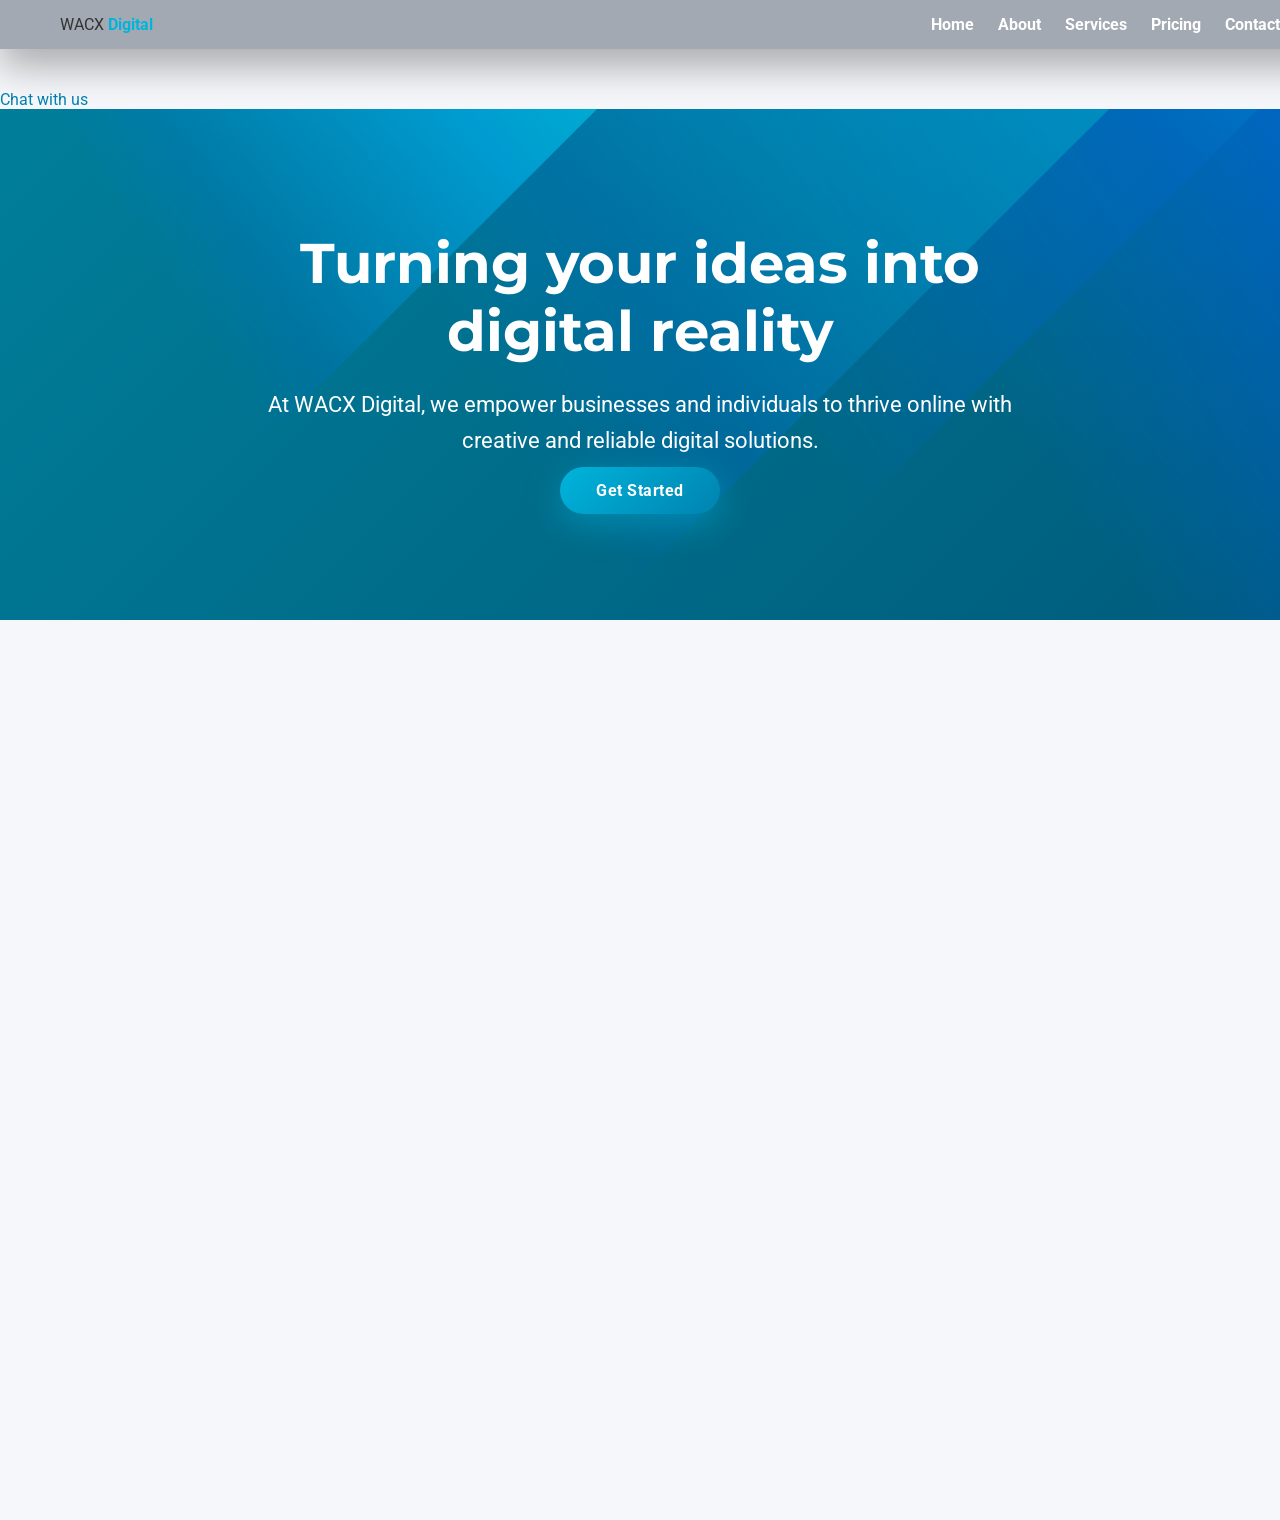
<file: index.html>
<!DOCTYPE html>
<html>
<head>
    <title>WACX Digital – Smart Websites. Real Impact.</title>
    <link rel="stylesheet" href="style.css">
    <!-- Google Fonts -->
    <link href="https://fonts.googleapis.com/css2?family=Montserrat:wght@700&family=Roboto:wght@400&display=swap" rel="stylesheet">
</head>
    <a href="https://wa.me/27721571102" class="whatsapp-float">Chat with us</a>
   
    <script>
const reveals = document.querySelectorAll(".reveal");

window.addEventListener("scroll", () => {
  reveals.forEach(el => {
    const top = el.getBoundingClientRect().top;
    if(top < window.innerHeight - 80){
      el.classList.add("active");
    }
  });
});
</script>


<body>

<!-- ===== Header / Navigation ===== -->
<header class="top">
    <div class="logo">WACX <span>Digital</span></div>
    <nav>
        <a href="index.html">Home</a>
        <a href="about.html">About</a>
        <a href="services.html">Services</a>
        <a href="pricing.html">Pricing</a>
        <a href="contact.html">Contact</a>
        <a href="staff.html">Staff</a>
    </nav>
</header>

<!-- ===== Hero Section ===== -->
<section class="hero">
    <div class="hero-content">
        <h1>Turning your ideas into digital reality</h1>
        <p>At WACX Digital, we empower businesses and individuals to thrive online with creative and reliable digital solutions.</p>
        <a href="contact.html" class="button">Get Started</a>
    </div>
</section>

<!-- ===== Motivational Text ===== -->
    <section class="motivational reveal">

    <p>Your vision, our innovation.</p>
</section>

<!-- ===== Services Preview ===== -->
<section class="about reveal">

    <h2>Our Services</h2>

    <div class="services-grid">
        <div class="card">
            <h3>Website Design</h3>
            <p>Business, Church & Personal websites built for impact.</p>
        </div>

        <div class="card">
            <h3>Graphic Design</h3>
            <p>Posters, flyers, thumbnails and branding.</p>
        </div>

        <div class="card">
            <h3>Typing & CV Writing</h3>
            <p>Professional documents and assignments.</p>
        </div>

        <div class="card">
            <h3>Computer Security</h3>
            <p>Virus removal, speed boosts & PC optimization.</p>
        </div>
    </div>
</section>



<!-- ===== Secondary Motivational Text ===== -->
<section class="motivational reveal">

    <p>Innovation starts here. Let’s build your future.</p>
</section>

<!-- ===== Footer ===== -->
<footer class="reveal">

    <p>© 2025 WACX Digital</p>
</footer>


    <script>
const reveals = document.querySelectorAll(".reveal");

window.addEventListener("scroll", () => {
  reveals.forEach(el => {
    const top = el.getBoundingClientRect().top;
    if(top < window.innerHeight - 80){
      el.classList.add("active");
    }
  });
});
</script>

</body>
</html>
</file>
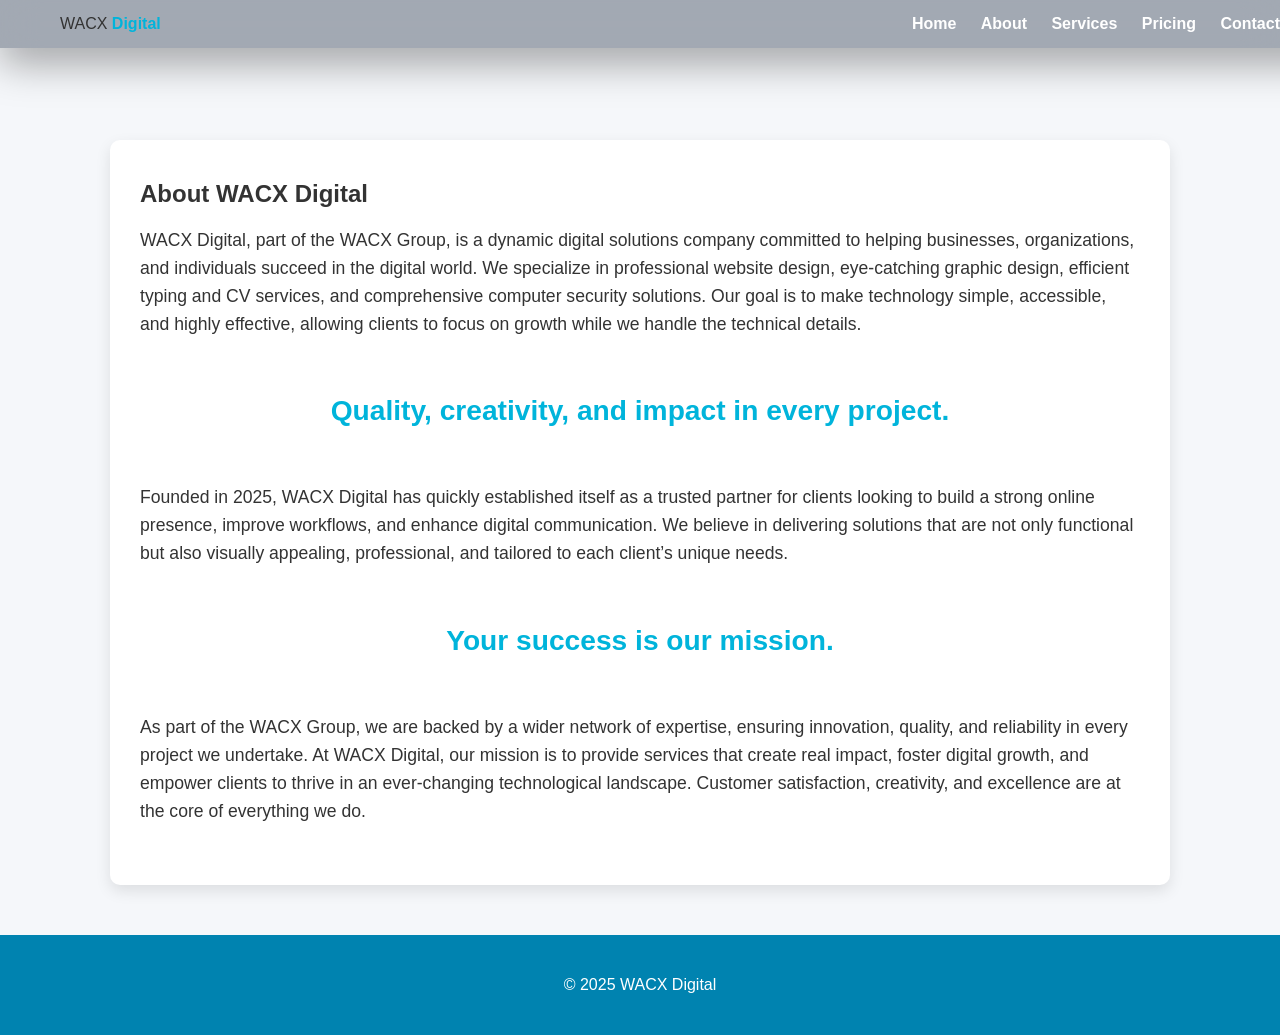
<file: about.html>
<!DOCTYPE html>
<html>
<head>
    <title>About – WACX Digital</title>
    <link rel="stylesheet" href="style.css">
</head>
<body>

<header class="top">
    <div class="logo">WACX <span>Digital</span></div>
    <nav>
        <a href="index.html">Home</a>
        <a href="about.html">About</a>
        <a href="services.html">Services</a>
        <a href="pricing.html">Pricing</a>
        <a href="contact.html">Contact</a>
        <a href="staff.html">Staff</a>
    </nav>
</header>

<section class="about">
    <h2>About WACX Digital</h2>
    <p>WACX Digital, part of the WACX Group, is a dynamic digital solutions company committed to helping businesses, organizations, and individuals succeed in the digital world. We specialize in professional website design, eye-catching graphic design, efficient typing and CV services, and comprehensive computer security solutions. Our goal is to make technology simple, accessible, and highly effective, allowing clients to focus on growth while we handle the technical details.</p>
    
    <section class="motivational">
        <p>Quality, creativity, and impact in every project.</p>
    </section>

    <p>Founded in 2025, WACX Digital has quickly established itself as a trusted partner for clients looking to build a strong online presence, improve workflows, and enhance digital communication. We believe in delivering solutions that are not only functional but also visually appealing, professional, and tailored to each client’s unique needs.</p>

    <section class="motivational">
        <p>Your success is our mission.</p>
    </section>

    <p>As part of the WACX Group, we are backed by a wider network of expertise, ensuring innovation, quality, and reliability in every project we undertake. At WACX Digital, our mission is to provide services that create real impact, foster digital growth, and empower clients to thrive in an ever-changing technological landscape. Customer satisfaction, creativity, and excellence are at the core of everything we do.</p>
</section>

<footer>
    <p>© 2025 WACX Digital</p>
</footer>

</body>
</html>
</file>
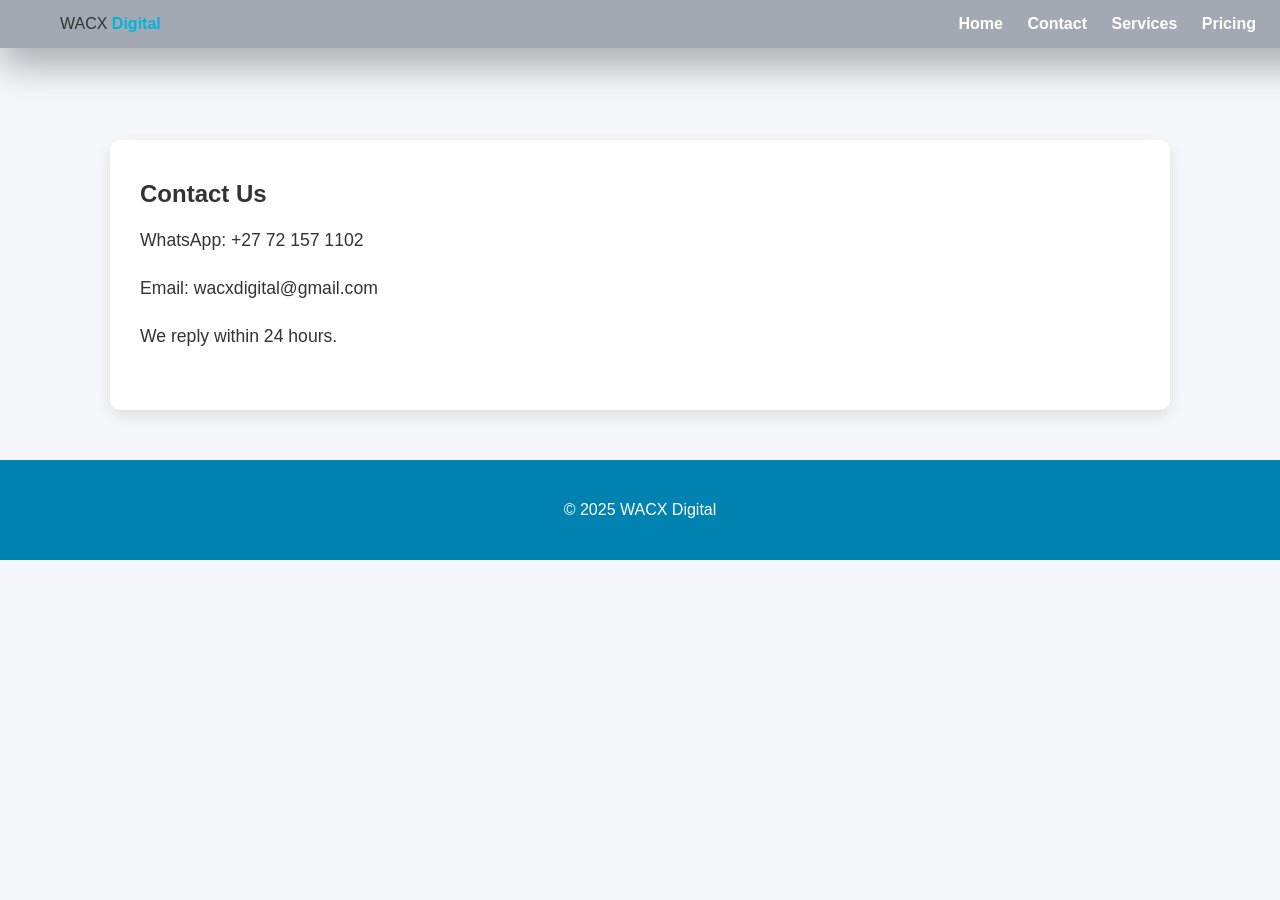
<file: contact.html>
<!DOCTYPE html>
<html>
<head>
<title>Contact – WACX Digital</title>
<link rel="stylesheet" href="style.css">
</head>
<body>

<header class="top">
<div class="logo">WACX <span>Digital</span></div>
<nav>
<a href="index.html">Home</a>
  <a href="about.html">Contact</a>
<a href="services.html">Services</a>
<a href="pricing.html">Pricing</a>
<a href="contact.html">Contact</a>
</nav>
</header>

<section class="about">
<h2>Contact Us</h2>
<p>WhatsApp: +27 72 157 1102</p>
<p>Email: wacxdigital@gmail.com</p>
<p>We reply within 24 hours.</p>
</section>

<footer><p>© 2025 WACX Digital</p></footer>
</body>
</html>
</file>
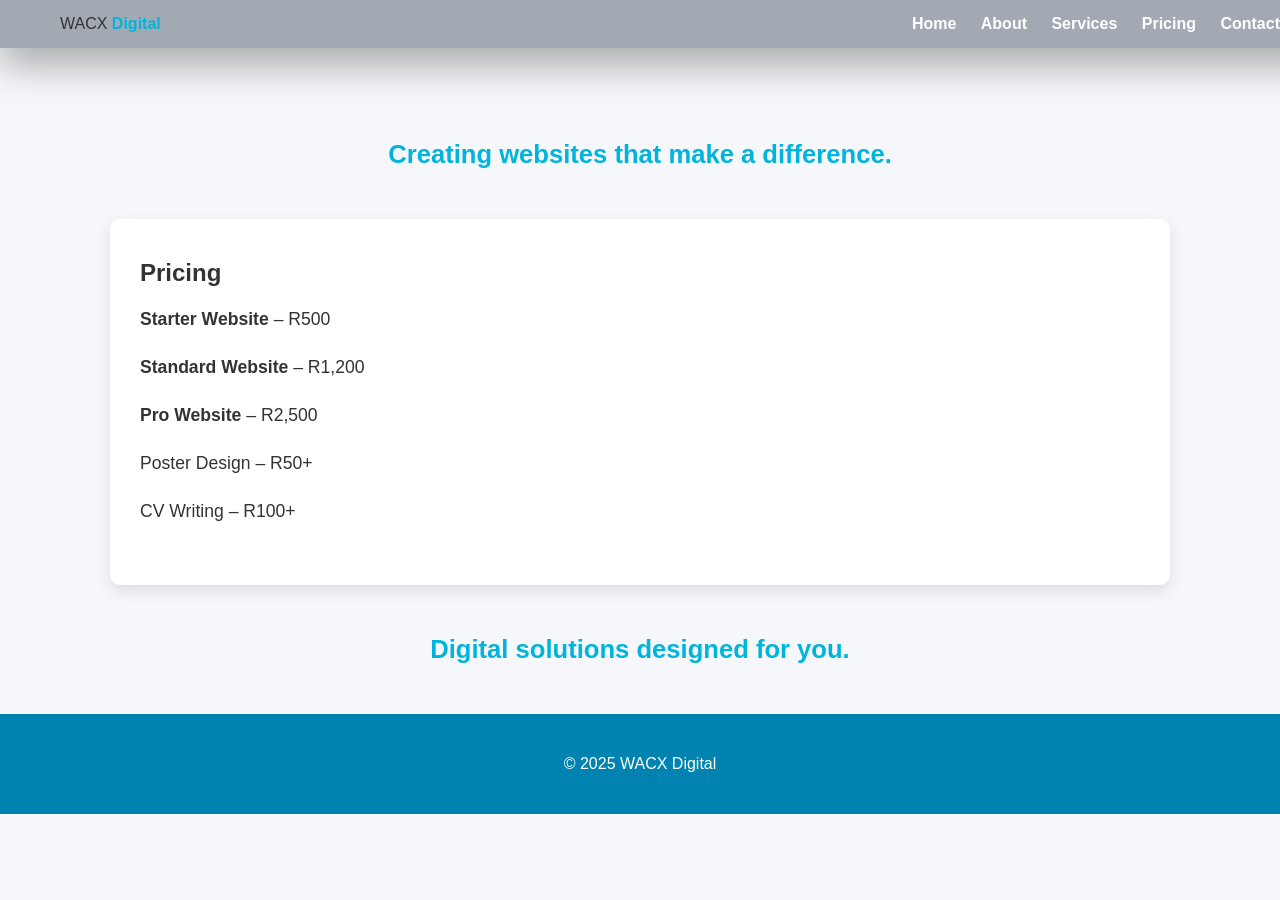
<file: pricing.html>
<!DOCTYPE html>
<html>
<head>
<title>Pricing – WACX Digital</title>
<link rel="stylesheet" href="style.css">
</head>
<body>

<header class="top">
<div class="logo">WACX <span>Digital</span></div>
<nav>
<a href="index.html">Home</a>
<a href="about.html">About</a>
<a href="services.html">Services</a>
<a href="pricing.html">Pricing</a>
<a href="contact.html">Contact</a>
<a href="staff.html">Staff</a>
</nav>
</header>

<section class="motivational">
<p>Creating websites that make a difference.</p>
</section>

<section class="about">
<h2>Pricing</h2>
<p><b>Starter Website</b> – R500</p>
<p><b>Standard Website</b> – R1,200</p>
<p><b>Pro Website</b> – R2,500</p>
<p>Poster Design – R50+</p>
<p>CV Writing – R100+</p>
</section>

<section class="motivational">
<p>Digital solutions designed for you.</p>
</section>

<footer><p>© 2025 WACX Digital</p></footer>
</body>
</html>
</file>
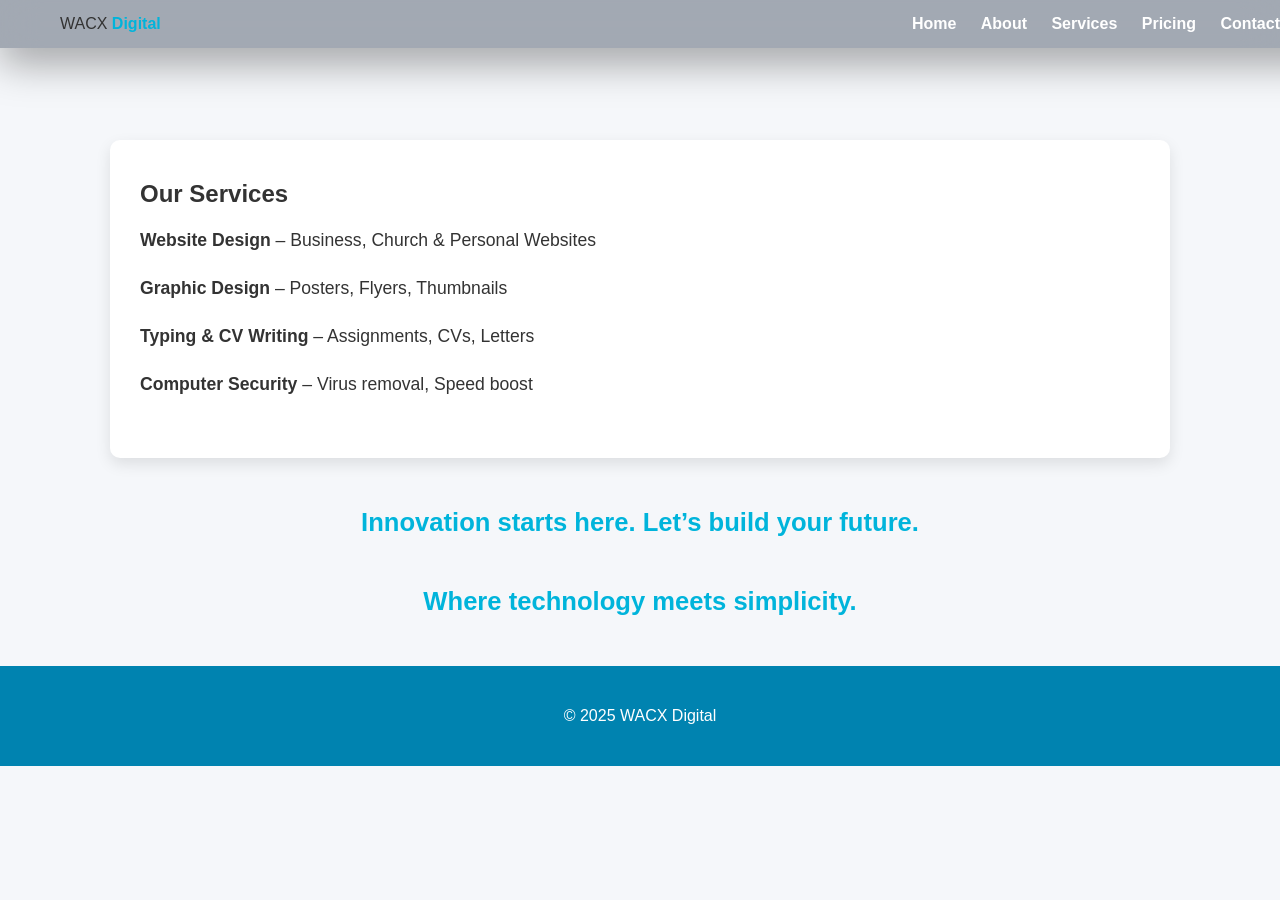
<file: services.html>
<!DOCTYPE html>
<html>
<head>
<title>Services – WACX Digital</title>
<link rel="stylesheet" href="style.css">
</head>
<body>

<header class="top">
<div class="logo">WACX <span>Digital</span></div>
<nav>
<a href="index.html">Home</a>
<a href="about.html">About</a>
<a href="services.html">Services</a>
<a href="pricing.html">Pricing</a>
<a href="contact.html">Contact</a>
<a href="staff.html">Staff</a>
</nav>
</header>

<section class="about">
<h2>Our Services</h2>
<p><b>Website Design</b> – Business, Church & Personal Websites</p>
<p><b>Graphic Design</b> – Posters, Flyers, Thumbnails</p>
<p><b>Typing & CV Writing</b> – Assignments, CVs, Letters</p>
<p><b>Computer Security</b> – Virus removal, Speed boost</p>
</section>

<section class="motivational">
<p>Innovation starts here. Let’s build your future.</p>
</section>

<section class="motivational">
<p>Where technology meets simplicity.</p>
</section>

<footer><p>© 2025 WACX Digital</p></footer>
</body>
</html>
</file>
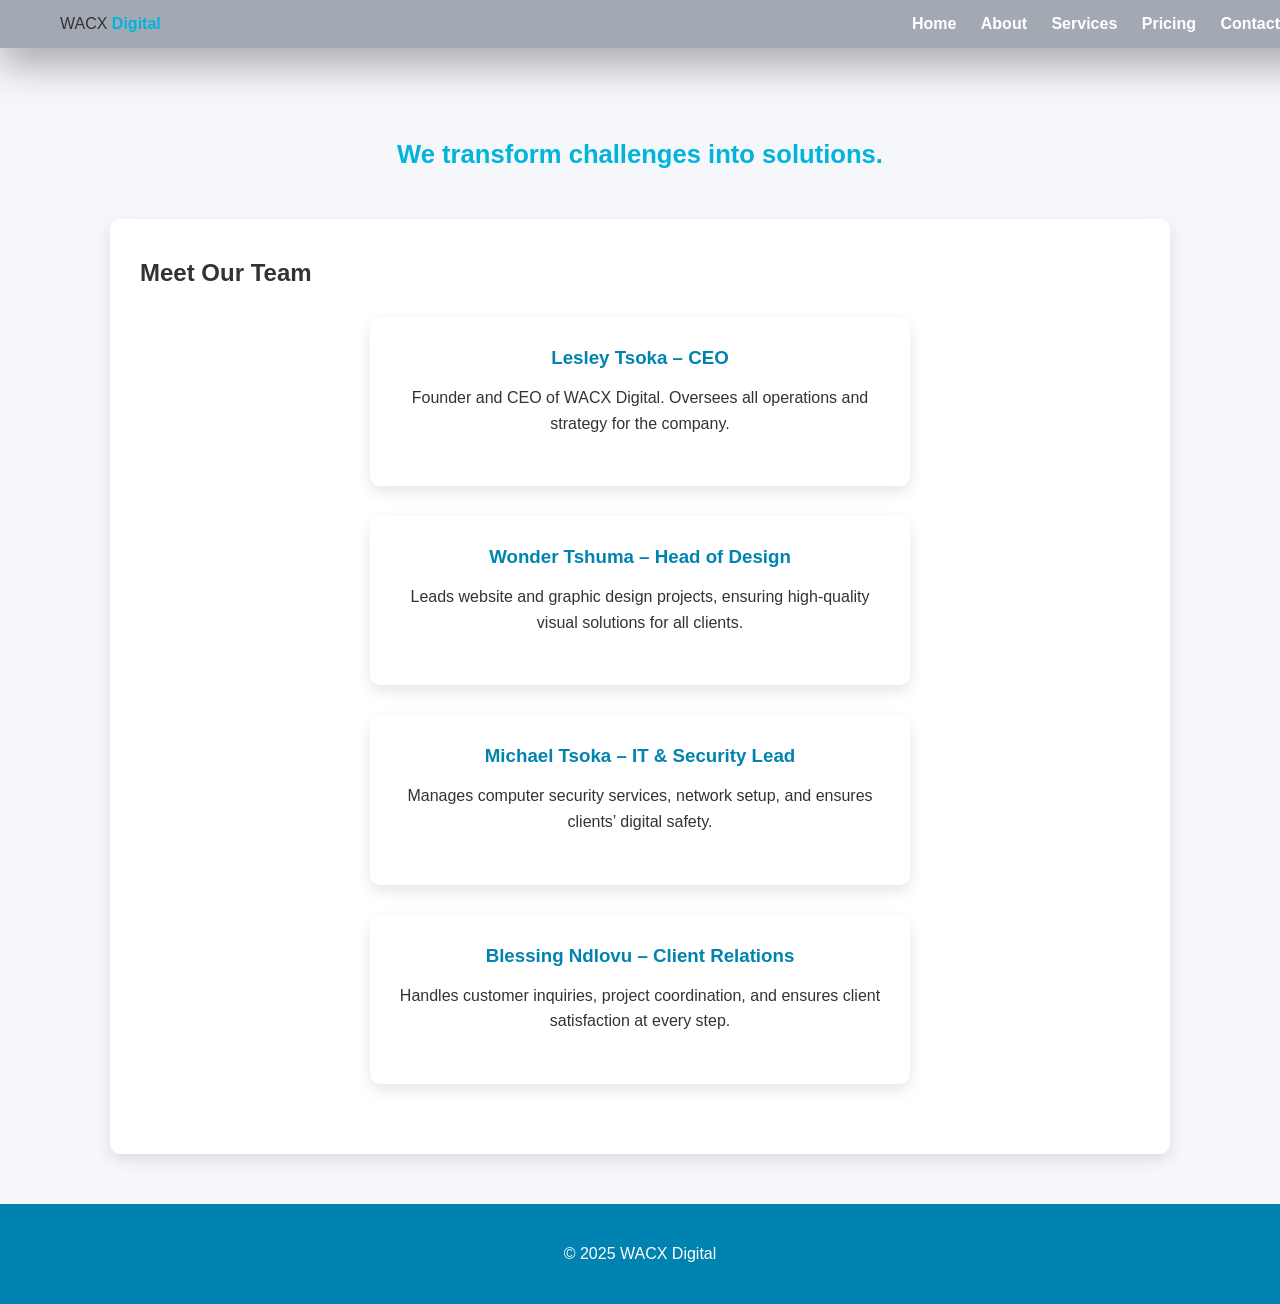
<file: staff.html>
<!DOCTYPE html>
<html>
<head>
    <title>Our Staff – WACX Digital</title>
    <link rel="stylesheet" href="style.css">
</head>
<body>

<header class="top">
    <div class="logo">WACX <span>Digital</span></div>
    <nav>
        <a href="index.html">Home</a>
        <a href="about.html">About</a>
        <a href="services.html">Services</a>
        <a href="pricing.html">Pricing</a>
        <a href="contact.html">Contact</a>
        <a href="staff.html">Staff</a>
    </nav>
</header>

<section class="motivational">
<p>We transform challenges into solutions.</p>
</section>

<section class="about">
<h2>Meet Our Team</h2>

<div class="staff-member">
    <h3>Lesley Tsoka – CEO</h3>
    <p>Founder and CEO of WACX Digital. Oversees all operations and strategy for the company.</p>
</div>

<div class="staff-member">
    <h3>Wonder Tshuma – Head of Design</h3>
    <p>Leads website and graphic design projects, ensuring high-quality visual solutions for all clients.</p>
</div>

<div class="staff-member">
    <h3>Michael Tsoka – IT & Security Lead</h3>
    <p>Manages computer security services, network setup, and ensures clients’ digital safety.</p>
</div>

<div class="staff-member">
    <h3>Blessing Ndlovu – Client Relations</h3>
    <p>Handles customer inquiries, project coordination, and ensures client satisfaction at every step.</p>
</div>
</section>

<footer>
    <p>© 2025 WACX Digital</p>
</footer>

</body>
</html>
</file>
<file: style.css>
/* ===== Smooth Scroll Reveal Animations ===== */

.reveal {
    opacity: 0;
    transform: translateY(60px);
    transition: all 0.9s cubic-bezier(.21,.75,.35,1);
}

.reveal.active {
    opacity: 1;
    transform: translateY(0);
}
html {
    scroll-behavior: smooth;
}

/* ===== Google Fonts ===== */
@import url('https://fonts.googleapis.com/css2?family=Montserrat:wght@700&family=Roboto:wght@400&display=swap');

/* ===== Global Styles ===== */
body {
    margin: 0;
    padding: 0;
    font-family: 'Roboto', sans-serif;
    background-color: #f5f7fa;
    color: #333;
}

a {
    text-decoration: none;
    color: #0083b0;
}

h1, h2, h3 {
    font-family: 'Montserrat', sans-serif;
    margin: 0 0 15px 0;
}

/* ===== Header & Navigation ===== */
.top {
    position: fixed;
    width: 100%;
    top: 0;
    left: 0;
    display: flex;
    justify-content: space-between;
    align-items: center;
    padding: 15px 60px;

    background: rgba(10, 25, 47, 0.35);
    backdrop-filter: blur(18px);
    -webkit-backdrop-filter: blur(18px);

    box-shadow: 0 15px 40px rgba(0,0,0,0.35);
    z-index: 9999;
}
body {
    padding-top: 90px;
}


.logo span {
    font-weight: bold;
    color: #00b4db;
}

nav a {
    margin-left: 20px;
    color: white;
    font-weight: bold;
    transition: color 0.3s;
}

nav a:hover {
    color: #00b4db;
}
:root {
    --primary: #00b4db; /* gradient start */
    --secondary: #0083b0; /* gradient end */
    --accent: #005f7a; /* buttons hover, links */
}

.motivational {
    color: var(--primary);
}

a.button {
    background: var(--primary);
}

a.button:hover {
    background: var(--secondary);
}

/* ===== Hero Section ===== */
.hero {
    text-align: center;
    padding: 120px 20px;
    background: linear-gradient(135deg, rgba(0,180,219,0.7), rgba(0,131,176,0.7)), url('hero-placeholder.jpg') center/cover no-repeat;
    color: white;
}

.hero h1 {
    font-size: 3.5em;
    margin-bottom: 20px;
}

.hero p {
    font-size: 1.4em;
    line-height: 1.6;
}
/* Add this to your Hero Section */
.hero-content {
  max-width: 800px;
  margin: 0 auto;
  animation: fadeInUp 1s ease-out; /* Add entry animation */
}

@keyframes fadeInUp {
  from {
    opacity: 0;
    transform: translateY(20px);
  }
  to {
    opacity: 1;
    transform: translateY(0);
  }
}

/* ===== Motivational Text ===== */
.motivational {
    text-align: center;
    margin: 50px 20px;
    font-size: 1.6em;
    font-weight: bold;
    color: #00b4db;
}

/* ===== Sections (About, Services) ===== */
.about, .services {
    max-width: 1000px;
    margin: 50px auto;
    padding: 40px 30px;
    background-color: #ffffff;
    border-radius: 10px;
    box-shadow: 0 6px 15px rgba(0,0,0,0.1);
}

.about p, .services p {
    font-size: 1.1em;
    line-height: 1.6;
    margin-bottom: 20px;
}

/* ===== Staff Cards ===== */
.staff-member {
    background-color: #ffffff;
    border-radius: 10px;
    box-shadow: 0 6px 15px rgba(0,0,0,0.1);
    padding: 30px 20px;
    margin: 30px auto;
    max-width: 500px;
    text-align: center;
    transition: transform 0.3s, box-shadow 0.3s;
}

.staff-member:hover {
    transform: translateY(-5px);
    box-shadow: 0 10px 25px rgba(0,0,0,0.15);
}

.staff-member h3 {
    color: #0083b0;
    margin-bottom: 10px;
}

.staff-member p {
    font-size: 1em;
}

/* ===== Buttons ===== */
a.button {
    background: linear-gradient(135deg,#00b4db,#0083b0);
    color: white;
    padding: 14px 36px;
    border-radius: 30px;
    font-weight: bold;
    letter-spacing: .5px;
    box-shadow: 0 10px 35px rgba(0,180,219,0.45);
    transition: .4s;
}

a.button:hover {
    box-shadow: 0 18px 55px rgba(0,180,219,0.8);
    transform: translateY(-4px);
}
.hero h1 {
    animation: fadeUp 1s ease forwards;
}

.hero p {
    animation: fadeUp 1.5s ease forwards;
}

.hero .button {
    animation: fadeUp 2s ease forwards;
}

/* ===== Footer ===== */
footer {
    background-color: #0083b0;
    color: white;
    text-align: center;
    padding: 25px;
    margin-top: 50px;
    font-size: 1em;
}

@media (max-width: 768px) {

    .top {
        padding: 15px 25px;
    }

    nav a {
        margin-left: 12px;
        font-size: 14px;
    }

    .services-grid {
    display: grid;
    grid-template-columns: repeat(auto-fit, minmax(220px, 1fr));
    gap: 30px;
    margin-top: 40px;
}


.whatsapp-float {
    position: fixed;
    bottom: 30px;
    right: 30px;
    background: #25D366;
    color: white;
    padding: 16px 28px;
    border-radius: 50px;
    font-weight: bold;
    text-decoration: none;
    box-shadow: 0 15px 40px rgba(0,0,0,0.3);
    transition: .4s;
    z-index: 9999;
}

.whatsapp-float:hover {
    transform: scale(1.08);
}

@keyframes fadeUp {
    from {
        opacity: 0;
        transform: translateY(40px);
    }
    to {
        opacity: 1;
        transform: translateY(0);
    }
}

.hero h1 {
    animation: fadeUp 1s ease forwards;
}

.hero p {
    animation: fadeUp 1.5s ease forwards;
}

.hero .button {
    animation: fadeUp 2s ease forwards;
}

.card {
    background: rgba(255,255,255,0.85);
    padding: 30px;
    border-radius: 18px;
    box-shadow: 0 15px 40px rgba(0,0,0,0.15);
    transition: 0.4s cubic-bezier(.2,.8,.2,1);
    text-align: center;
    backdrop-filter: blur(8px);
}

.card:hover {
    transform: translateY(-15px) scale(1.02);
    box-shadow: 0 30px 70px rgba(0,0,0,0.35);
}
/* ===== Mobile Font Boost ===== */
@media (max-width: 768px) {

    body {
        font-size: 17px;
    }

    h1 {
        font-size: 2.1rem;
    }

    h2 {
        font-size: 1.7rem;
    }

    h3 {
        font-size: 1.3rem;
    }

    p {
        font-size: 1.05rem;
        line-height: 1.7;
    }

    nav a {
        font-size: 1.05rem;
    }

    .card {
        padding: 26px;
    }
}

    /* ===== Premium Glass Cards ===== */

.services-grid {
    display: grid;
    grid-template-columns: repeat(auto-fit, minmax(240px, 1fr));
    gap: 28px;
    margin-top: 35px;
}

.card {
    background: rgba(255,255,255,0.07);
    backdrop-filter: blur(14px);
    -webkit-backdrop-filter: blur(14px);
    border: 1px solid rgba(255,255,255,0.15);
    border-radius: 18px;
    padding: 30px;
    color: white;
    transition: all 0.35s ease;
    position: relative;
    overflow: hidden;
}

.card::before {
    content: "";
    position: absolute;
    inset: 0;
    background: linear-gradient(120deg, transparent, rgba(0,180,255,0.4), transparent);
    opacity: 0;
    transition: opacity 0.4s;
}

.card:hover::before {
    opacity: 1;
}

.card:hover {
    transform: translateY(-10px) scale(1.03);
    box-shadow: 0 20px 60px rgba(0,180,255,0.45);
    border-color: rgba(0,180,255,0.6);
}


.reveal {
    opacity: 0;
    transform: translateY(60px);
    transition: all 0.9s cubic-bezier(.21,.75,.35,1);
}

.reveal.active {
    opacity: 1;
    transform: translateY(0);
}

    /* STAFF PAGE */

.page-hero {
    min-height: 45vh;
    background: linear-gradient(rgba(0,0,0,0.6), rgba(0,0,0,0.6)), url("hero-placeholder.jpg") center/cover no-repeat;
    display: flex;
    flex-direction: column;
    justify-content: center;
    align-items: center;
    text-align: center;
    color: white;
}

.page-hero h1 {
    font-size: 3rem;
}

.page-hero p {
    font-size: 1.2rem;
    opacity: 0.85;
}

.staff-grid {
    display: grid;
    grid-template-columns: repeat(auto-fit, minmax(250px,1fr));
    gap: 25px;
    padding: 60px 10%;
}

.staff-grid .card {
    background: white;
    padding: 30px;
    border-radius: 18px;
    box-shadow: 0 15px 35px rgba(0,0,0,0.12);
    text-align: center;
    transition: 0.4s;
}

.staff-grid .card:hover {
    transform: translateY(-12px) scale(1.03);
    box-shadow: 0 25px 55px rgba(0,0,0,0.2);
}
@media (max-width: 768px) {
    body { font-size: 18px; }
    h1 { font-size: 2.2rem; }
    h2 { font-size: 1.8rem; }
    .page-hero h1 { font-size: 2.4rem; }
}
</file>
